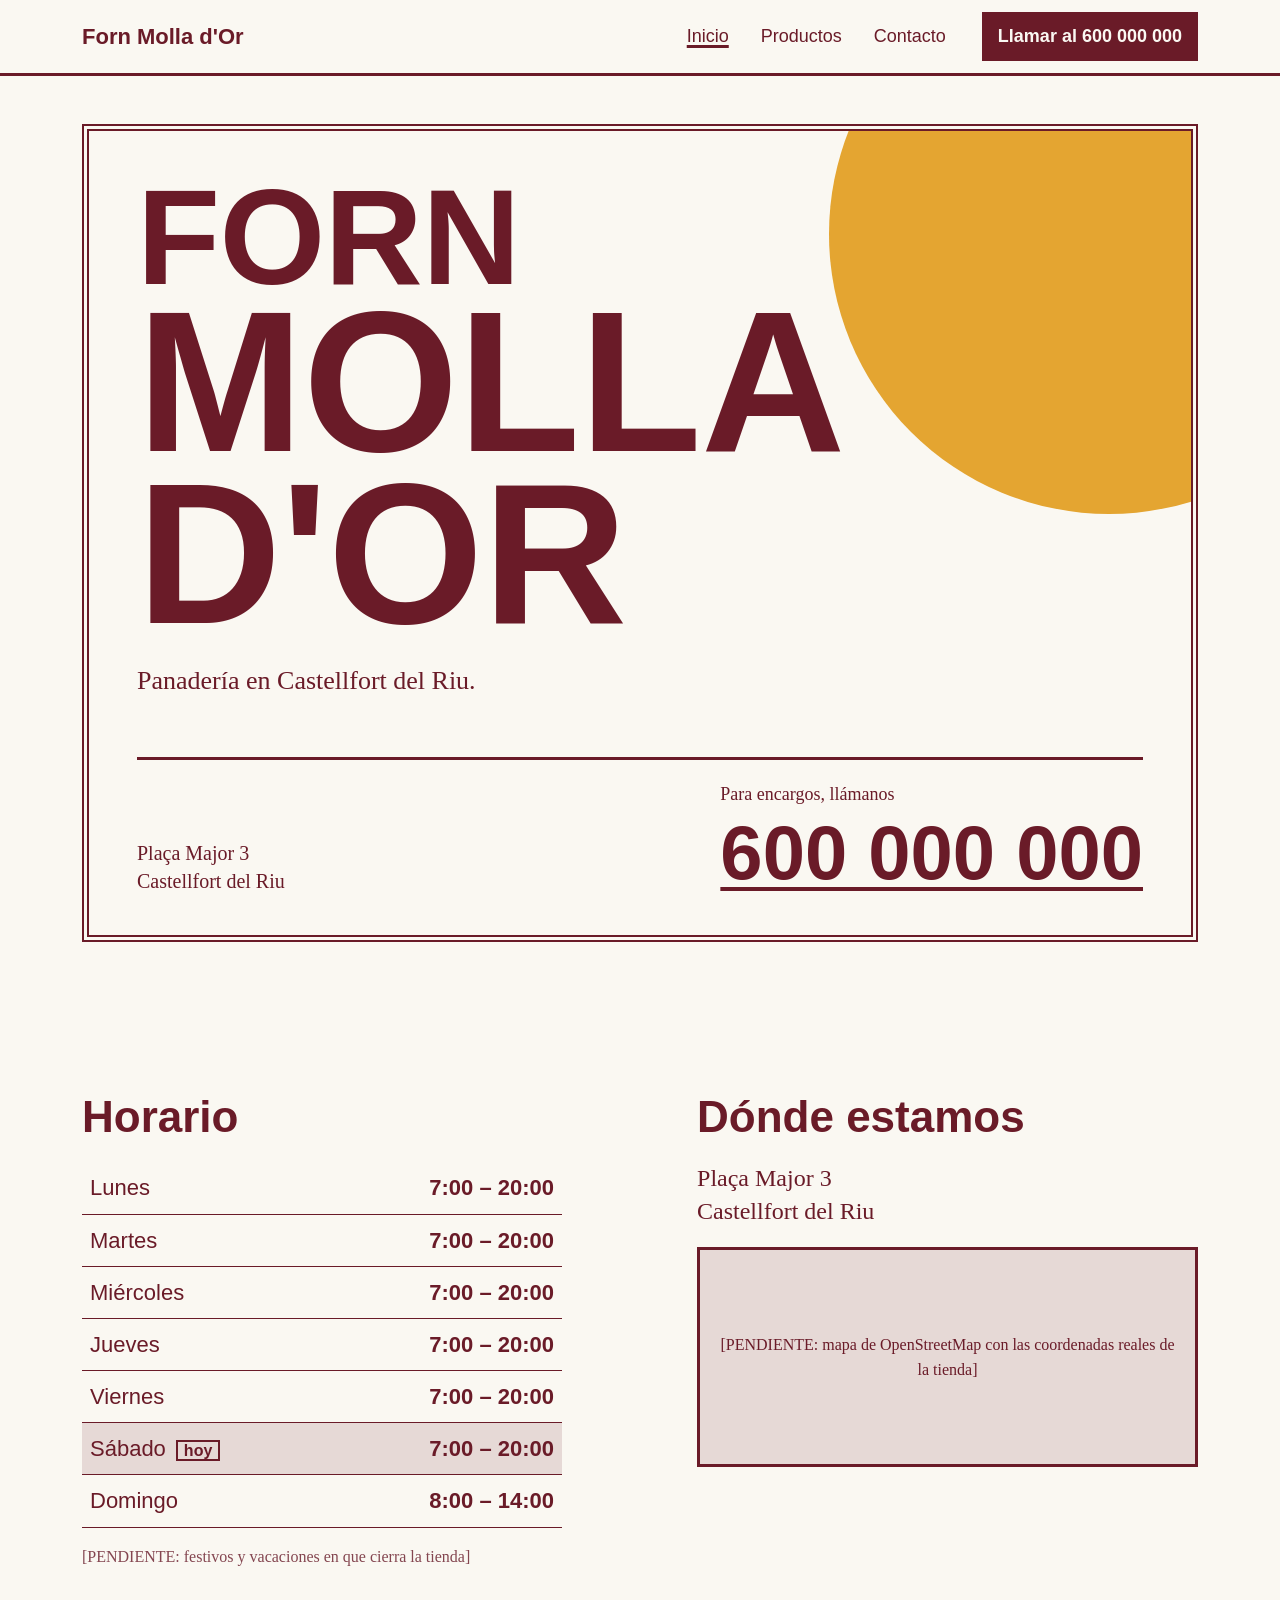
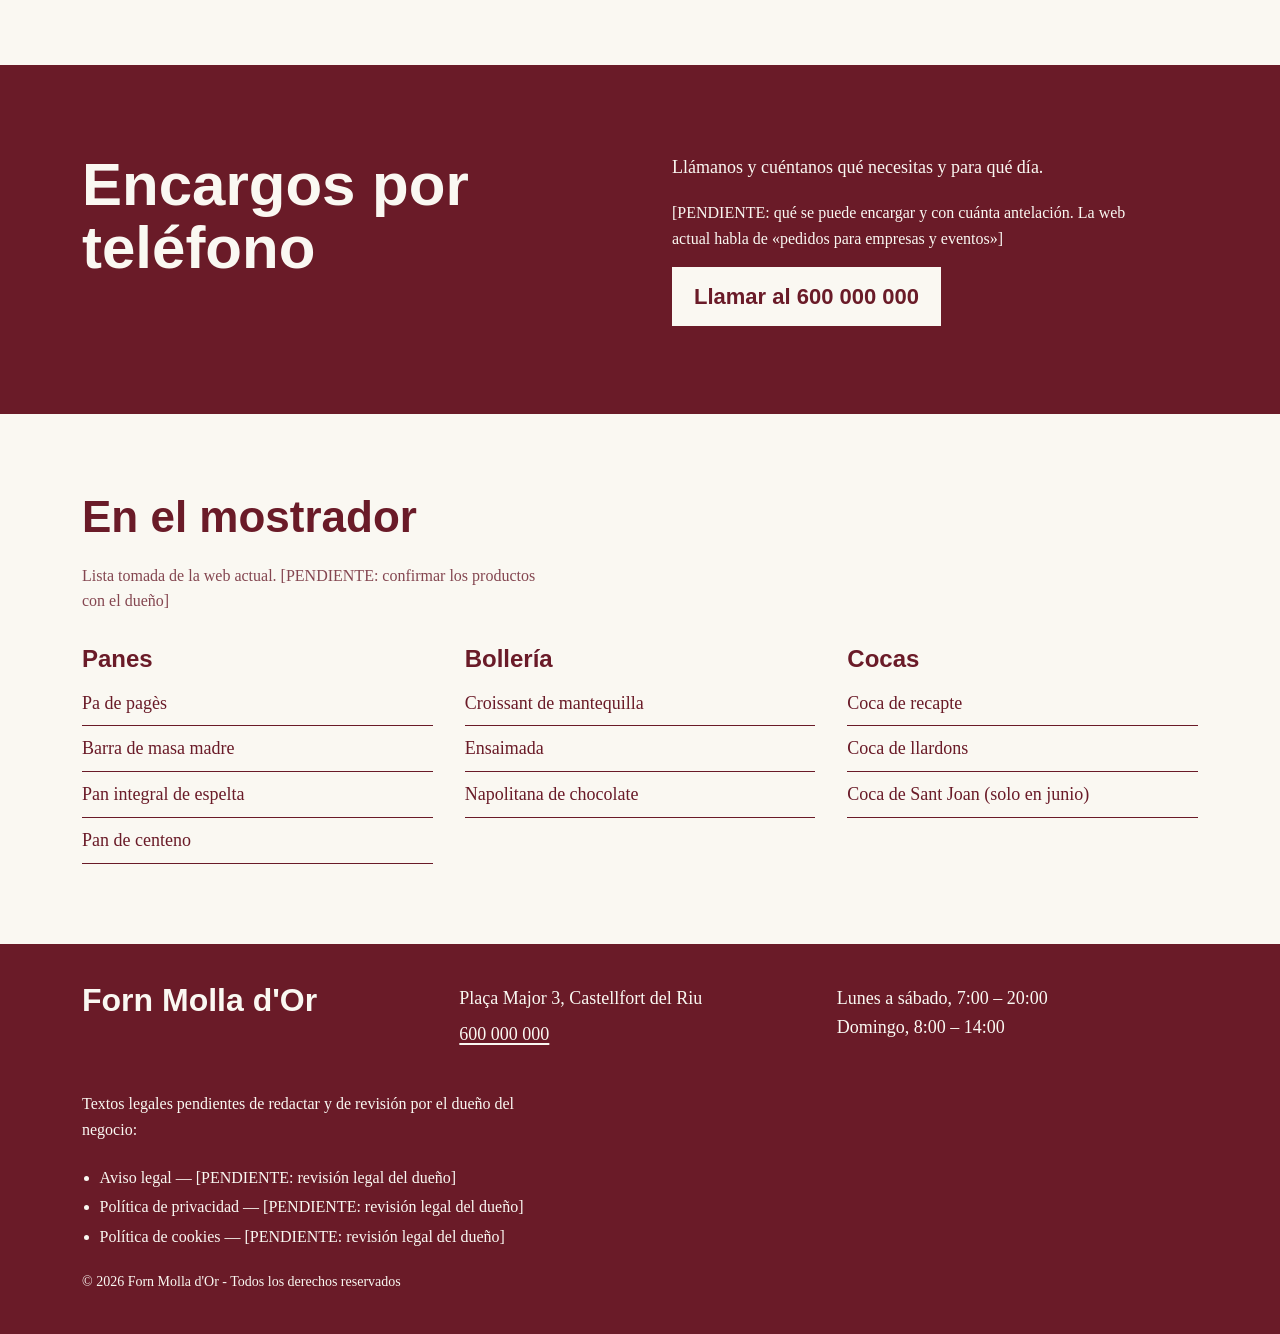
<file: index.html>
<!DOCTYPE html>
<html lang="es">
<head>
  <meta charset="utf-8">
  <meta name="viewport" content="width=device-width, initial-scale=1">
  <title>Forn Molla d'Or, panadería en Castellfort del Riu</title>
  <meta name="description" content="Forn Molla d'Or, panadería en la Plaça Major 3 de Castellfort del Riu. Horario de la tienda y encargos por teléfono: 600 000 000.">
  <link rel="icon" href="favicon.svg" type="image/svg+xml">
  <link rel="stylesheet" href="css/style.css">
</head>
<body>

  <a class="skip-link" href="#main">Saltar al contenido</a>

  <header class="top">
    <div class="wrap top-row">
      <a class="mini-mark" href="index.html">Forn Molla d'Or</a>
      <nav aria-label="Principal">
        <ul class="nav">
          <li><a href="index.html" aria-current="page">Inicio</a></li>
          <li><a href="productos.html">Productos</a></li>
          <li><a href="contacto.html">Contacto</a></li>
        </ul>
      </nav>
      <a class="top-call" href="tel:+34600000000">Llamar al 600 000 000</a>
    </div>
  </header>

  <main id="main" tabindex="-1">

    <!-- La bolsa: la portada se imprime como la bolsa de papel del forn -->
    <section class="bolsa" aria-labelledby="nombre">
      <div class="wrap">
        <div class="impreso">
          <span class="molla" aria-hidden="true"></span>
          <h1 id="nombre" class="marca">
            <span class="marca-l1">Forn</span>
            <span class="marca-l2">Molla d'Or</span>
          </h1>
          <p class="oficio">Panadería en Castellfort del Riu.</p>

          <div class="pie-impreso">
            <address class="dir">
              Plaça Major 3<br>
              Castellfort del Riu
            </address>
            <div class="tel-bloque">
              <p class="tel-texto">Para encargos, llámanos</p>
              <a class="tel" id="tel-principal" href="tel:+34600000000">600 000 000</a>
            </div>
          </div>
        </div>
      </div>
    </section>

    <!-- Horario y dónde: lo que necesita quien viene a la tienda -->
    <section class="franja" id="horario" aria-labelledby="h-horario">
      <div class="wrap dos">
        <div>
          <h2 id="h-horario">Horario</h2>
          <table class="horas">
            <caption class="sr">Horario de apertura de la tienda</caption>
            <tbody>
              <tr data-dia="1"><th scope="row">Lunes</th><td>7:00 – 20:00</td></tr>
              <tr data-dia="2"><th scope="row">Martes</th><td>7:00 – 20:00</td></tr>
              <tr data-dia="3"><th scope="row">Miércoles</th><td>7:00 – 20:00</td></tr>
              <tr data-dia="4"><th scope="row">Jueves</th><td>7:00 – 20:00</td></tr>
              <tr data-dia="5"><th scope="row">Viernes</th><td>7:00 – 20:00</td></tr>
              <tr data-dia="6"><th scope="row">Sábado</th><td>7:00 – 20:00</td></tr>
              <tr data-dia="0"><th scope="row">Domingo</th><td>8:00 – 14:00</td></tr>
            </tbody>
          </table>
          <p class="nota">[PENDIENTE: festivos y vacaciones en que cierra la tienda]</p>
        </div>

        <div>
          <h2>Dónde estamos</h2>
          <address class="dir-grande">
            Plaça Major 3<br>
            Castellfort del Riu
          </address>
          <div class="mapa" role="img" aria-label="Espacio reservado para el mapa de la Plaça Major 3, Castellfort del Riu">
            <p>[PENDIENTE: mapa de OpenStreetMap con las coordenadas reales de la tienda]</p>
          </div>
        </div>
      </div>
    </section>

    <!-- Encargos: la única sección en tinta, la acción de negocio -->
    <section class="encargos" id="encargos" aria-labelledby="h-encargos">
      <div class="wrap encargos-in">
        <h2 id="h-encargos">Encargos por teléfono</h2>
        <div>
          <p>Llámanos y cuéntanos qué necesitas y para qué día.</p>
          <p class="nota-inv">[PENDIENTE: qué se puede encargar y con cuánta antelación. La web actual habla de «pedidos para empresas y eventos»]</p>
          <a class="boton-papel" href="tel:+34600000000">Llamar al 600 000 000</a>
        </div>
      </div>
    </section>

    <!-- Mostrador: lista literal de productos.html de la web actual, sin confirmar -->
    <section class="franja" id="mostrador" aria-labelledby="h-mostrador">
      <div class="wrap">
        <h2 id="h-mostrador">En el mostrador</h2>
        <p class="nota">Lista tomada de la web actual. [PENDIENTE: confirmar los productos con el dueño]</p>
        <div class="tres">
          <div>
            <h3>Panes</h3>
            <ul class="lista">
              <li>Pa de pagès</li>
              <li>Barra de masa madre</li>
              <li>Pan integral de espelta</li>
              <li>Pan de centeno</li>
            </ul>
          </div>
          <div>
            <h3>Bollería</h3>
            <ul class="lista">
              <li>Croissant de mantequilla</li>
              <li>Ensaimada</li>
              <li>Napolitana de chocolate</li>
            </ul>
          </div>
          <div>
            <h3>Cocas</h3>
            <ul class="lista">
              <li>Coca de recapte</li>
              <li>Coca de llardons</li>
              <li>Coca de Sant Joan (solo en junio)</li>
            </ul>
          </div>
        </div>
      </div>
    </section>
  </main>

  <footer class="pie">
    <div class="wrap pie-in">
      <p class="pie-marca">Forn Molla d'Or</p>
      <address>
        Plaça Major 3, Castellfort del Riu<br>
        <a href="tel:+34600000000">600 000 000</a>
      </address>
      <p>Lunes a sábado, <span class="nowrap">7:00 – 20:00</span><br>Domingo, <span class="nowrap">8:00 – 14:00</span></p>
      <p class="legal">Textos legales pendientes de redactar y de revisión por el dueño del negocio:</p>
      <ul class="legal-lista">
        <li>Aviso legal — [PENDIENTE: revisión legal del dueño]</li>
        <li>Política de privacidad — [PENDIENTE: revisión legal del dueño]</li>
        <li>Política de cookies — [PENDIENTE: revisión legal del dueño]</li>
      </ul>
      <p class="copy">© 2026 Forn Molla d'Or - Todos los derechos reservados</p>
    </div>
  </footer>

  <!-- Barra de llamada en móvil: aparece cuando el teléfono grande ya no se ve -->
  <a class="barra-llamar" href="tel:+34600000000">Llamar al 600 000 000</a>

  <script>
    // Mejora progresiva: sin JS, el horario se lee igual y la barra siempre está.
    (function () {
      try {
        var dia = new Intl.DateTimeFormat('en-US', { weekday: 'short', timeZone: 'Europe/Madrid' })
          .format(new Date());
        var n = { Sun: 0, Mon: 1, Tue: 2, Wed: 3, Thu: 4, Fri: 5, Sat: 6 }[dia];
        var fila = document.querySelector('.horas tr[data-dia="' + n + '"]');
        if (fila) {
          fila.classList.add('hoy');
          var marca = document.createElement('span');
          marca.className = 'hoy-txt';
          marca.textContent = 'hoy';
          fila.querySelector('th').appendChild(marca);
        }
      } catch (e) {}

      var tel = document.getElementById('tel-principal');
      var barra = document.querySelector('.barra-llamar');
      if (tel && barra && 'IntersectionObserver' in window) {
        new IntersectionObserver(function (e) {
          barra.classList.toggle('oculta', e[0].isIntersecting);
        }).observe(tel);
      }
    })();
  </script>
</body>
</html>
</file>
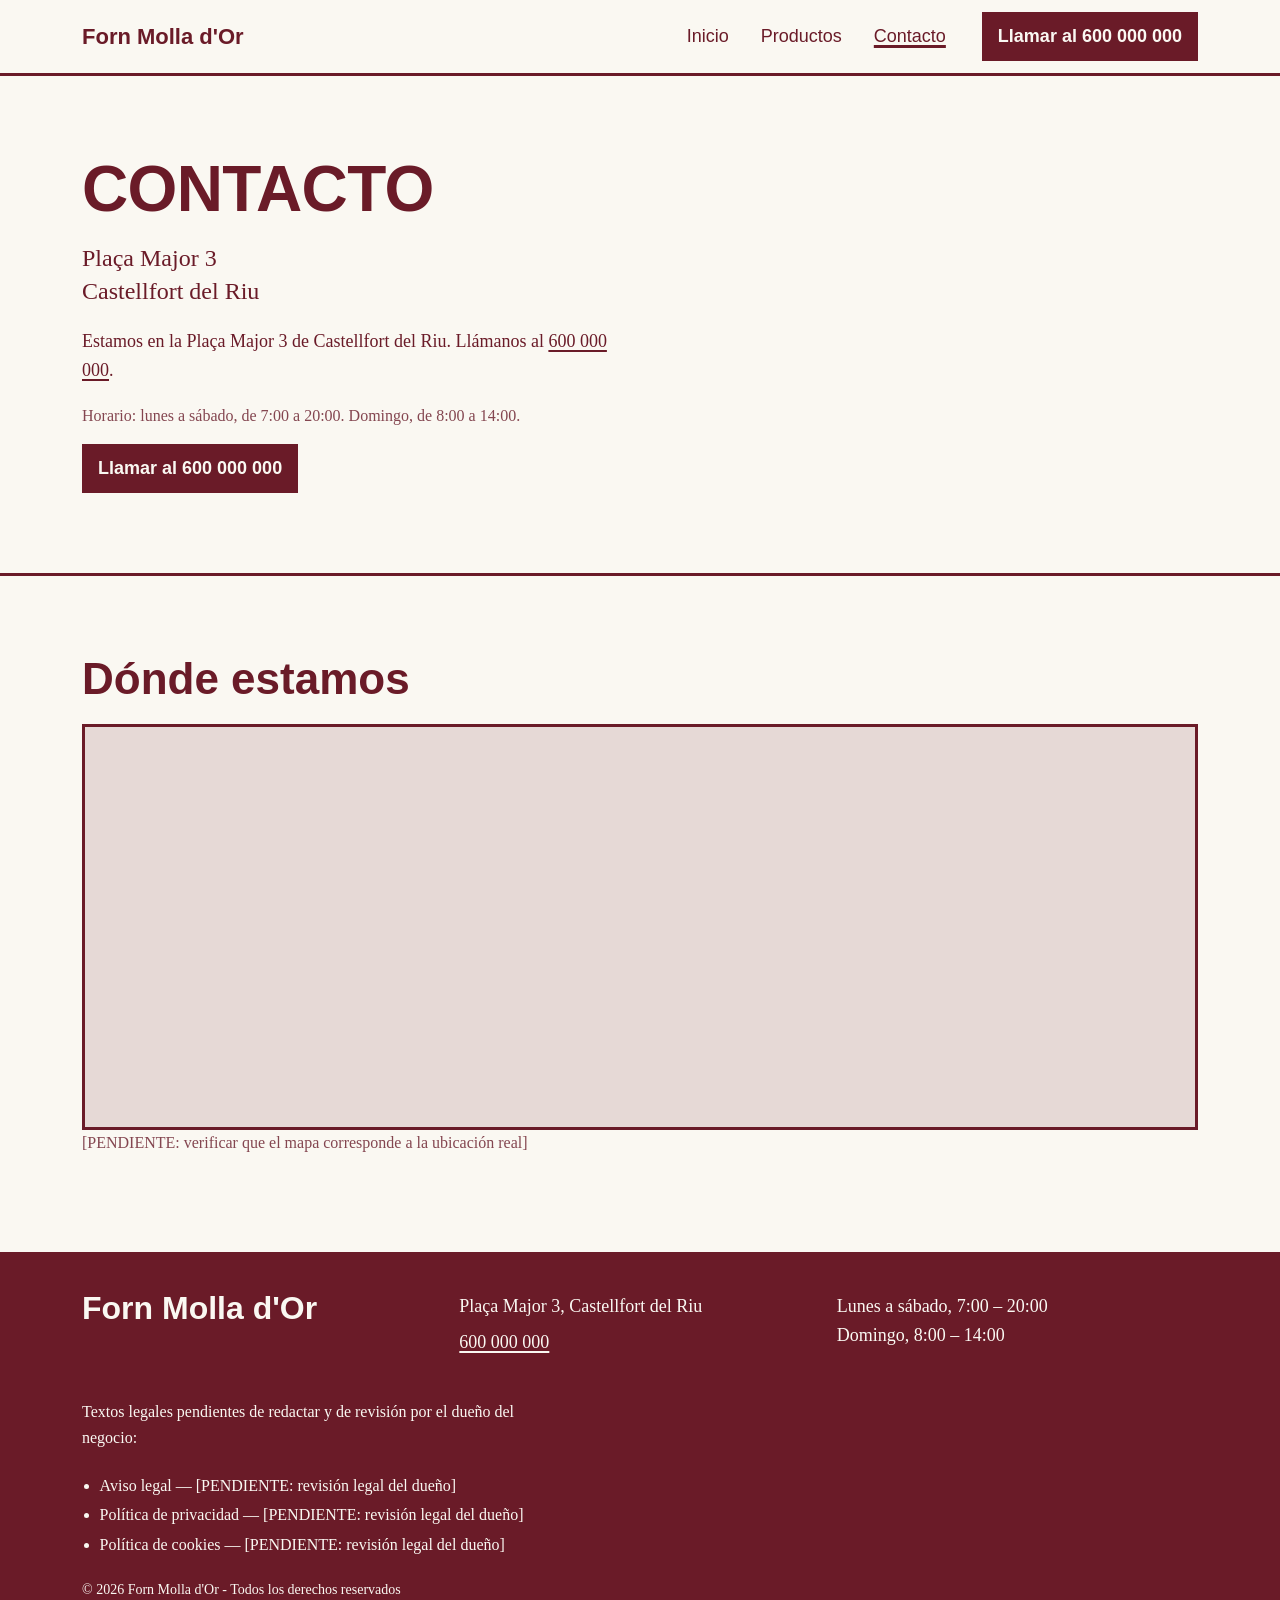
<file: contacto.html>
<!DOCTYPE html>
<html lang="es">
<head>
  <meta charset="utf-8">
  <meta name="viewport" content="width=device-width, initial-scale=1">
  <title>Contacto, Forn Molla d'Or</title>
  <meta name="description" content="Cómo llegar y llamar al Forn Molla d'Or, Plaça Major 3, Castellfort del Riu. Teléfono: 600 000 000.">
  <link rel="icon" href="favicon.svg" type="image/svg+xml">
  <link rel="stylesheet" href="css/style.css">
</head>
<body>

  <a class="skip-link" href="#main">Saltar al contenido</a>

  <header class="top">
    <div class="wrap top-row">
      <a class="mini-mark" href="index.html">Forn Molla d'Or</a>
      <nav aria-label="Principal">
        <ul class="nav">
          <li><a href="index.html">Inicio</a></li>
          <li><a href="productos.html">Productos</a></li>
          <li><a href="contacto.html" aria-current="page">Contacto</a></li>
        </ul>
      </nav>
      <a class="top-call" href="tel:+34600000000">Llamar al 600 000 000</a>
    </div>
  </header>

  <main id="main" tabindex="-1">

    <section class="franja pagehead">
      <div class="wrap">
        <h1>Contacto</h1>
        <address class="dir-grande">
          Plaça Major 3<br>
          Castellfort del Riu
        </address>
        <p>Estamos en la Plaça Major 3 de Castellfort del Riu. Llámanos al <a href="tel:+34600000000">600 000 000</a>.</p>
        <p class="nota">Horario: lunes a sábado, de 7:00 a 20:00. Domingo, de 8:00 a 14:00.</p>
        <a class="boton-accion" href="tel:+34600000000">Llamar al 600 000 000</a>
      </div>
    </section>

    <section class="franja">
      <div class="wrap">
        <h2>Dónde estamos</h2>
        <div class="mapa">
          <iframe src="https://www.openstreetmap.org/export/embed.html?bbox=1.0%2C41.0%2C1.01%2C41.01&amp;layer=mapnik" title="Mapa de la ubicación del Forn Molla d'Or" loading="lazy"></iframe>
        </div>
        <p class="nota">[PENDIENTE: verificar que el mapa corresponde a la ubicación real]</p>
      </div>
    </section>
  </main>

  <footer class="pie">
    <div class="wrap pie-in">
      <p class="pie-marca">Forn Molla d'Or</p>
      <address>
        Plaça Major 3, Castellfort del Riu<br>
        <a href="tel:+34600000000">600 000 000</a>
      </address>
      <p>Lunes a sábado, <span class="nowrap">7:00 – 20:00</span><br>Domingo, <span class="nowrap">8:00 – 14:00</span></p>
      <p class="legal">Textos legales pendientes de redactar y de revisión por el dueño del negocio:</p>
      <ul class="legal-lista">
        <li>Aviso legal — [PENDIENTE: revisión legal del dueño]</li>
        <li>Política de privacidad — [PENDIENTE: revisión legal del dueño]</li>
        <li>Política de cookies — [PENDIENTE: revisión legal del dueño]</li>
      </ul>
      <p class="copy">© 2026 Forn Molla d'Or - Todos los derechos reservados</p>
    </div>
  </footer>

  <a class="barra-llamar" href="tel:+34600000000">Llamar al 600 000 000</a>
</body>
</html>
</file>
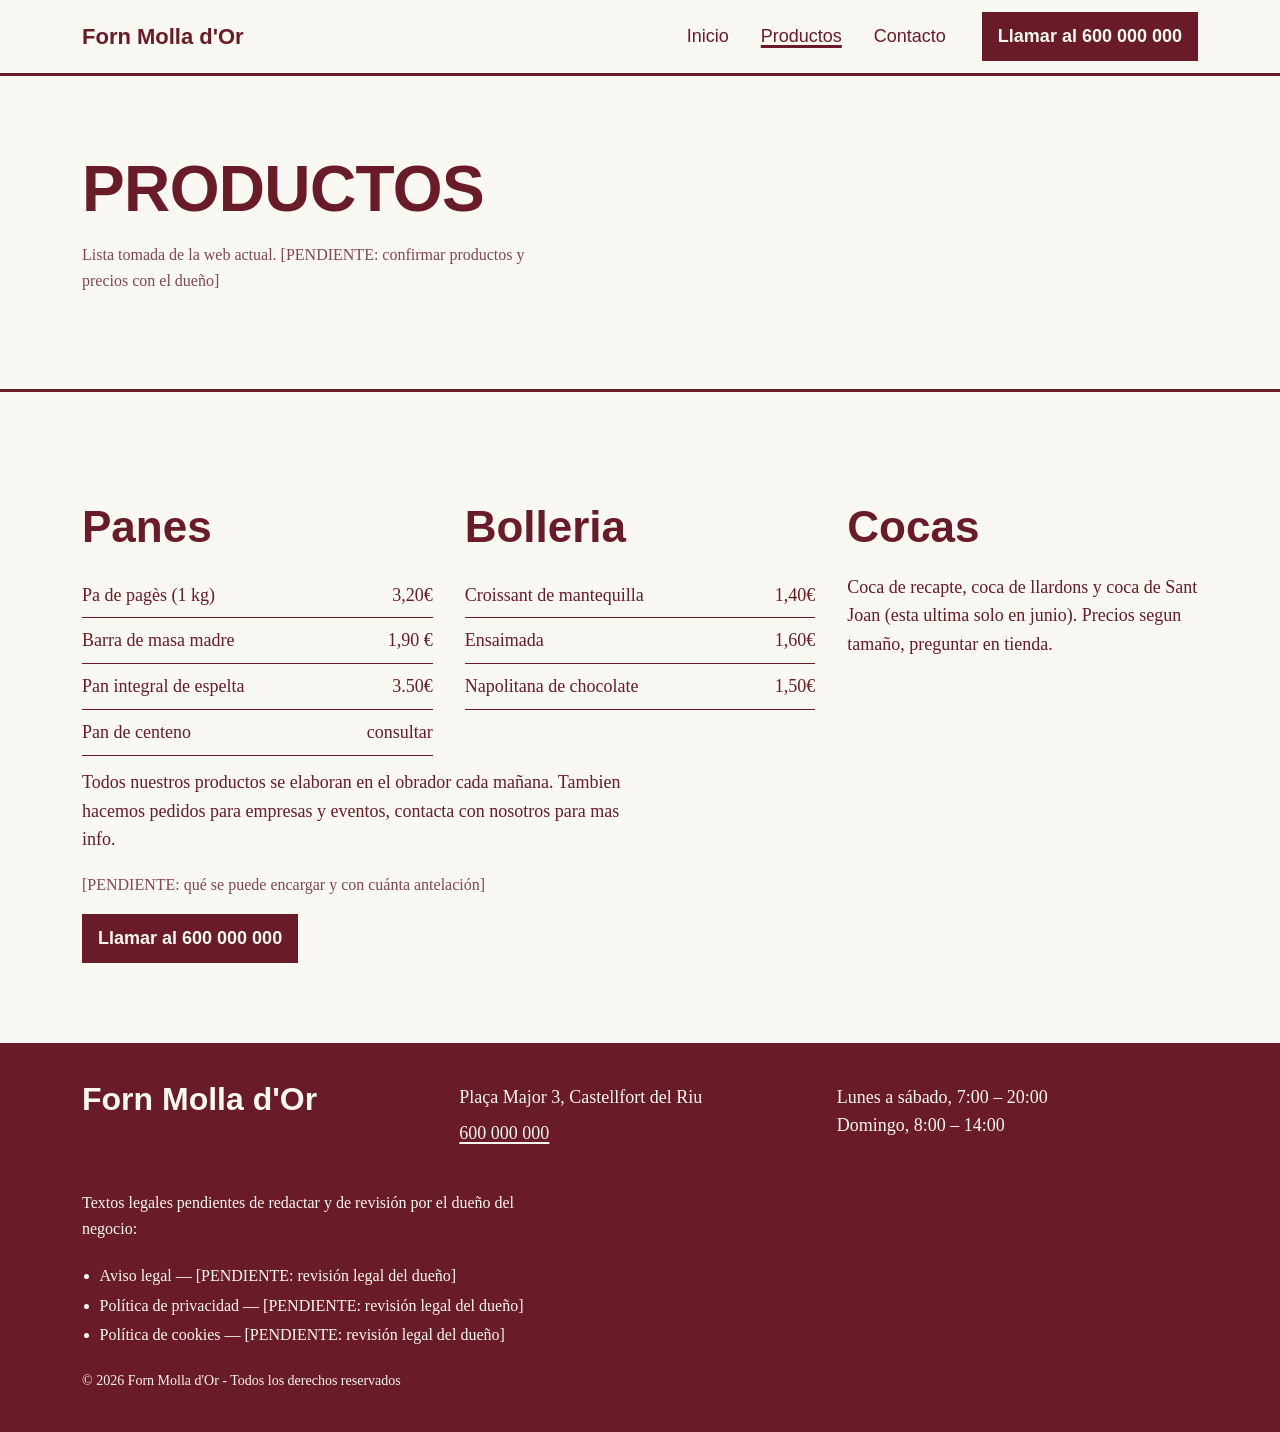
<file: productos.html>
<!DOCTYPE html>
<html lang="es">
<head>
  <meta charset="utf-8">
  <meta name="viewport" content="width=device-width, initial-scale=1">
  <title>Productos, Forn Molla d'Or</title>
  <meta name="description" content="Panes, bollería y cocas del Forn Molla d'Or en Castellfort del Riu.">
  <link rel="icon" href="favicon.svg" type="image/svg+xml">
  <link rel="stylesheet" href="css/style.css">
</head>
<body>

  <a class="skip-link" href="#main">Saltar al contenido</a>

  <header class="top">
    <div class="wrap top-row">
      <a class="mini-mark" href="index.html">Forn Molla d'Or</a>
      <nav aria-label="Principal">
        <ul class="nav">
          <li><a href="index.html">Inicio</a></li>
          <li><a href="productos.html" aria-current="page">Productos</a></li>
          <li><a href="contacto.html">Contacto</a></li>
        </ul>
      </nav>
      <a class="top-call" href="tel:+34600000000">Llamar al 600 000 000</a>
    </div>
  </header>

  <main id="main" tabindex="-1">

    <section class="franja pagehead">
      <div class="wrap">
        <h1>Productos</h1>
        <p class="nota">Lista tomada de la web actual. [PENDIENTE: confirmar productos y precios con el dueño]</p>
      </div>
    </section>

    <section class="franja">
      <div class="wrap">
        <div class="tres">
          <div>
            <h2>Panes</h2>
            <ul class="precios">
              <li><span>Pa de pagès (1 kg)</span><span>3,20€</span></li>
              <li><span>Barra de masa madre</span><span>1,90 €</span></li>
              <li><span>Pan integral de espelta</span><span>3.50€</span></li>
              <li><span>Pan de centeno</span><span>consultar</span></li>
            </ul>
          </div>
          <div>
            <h2>Bolleria</h2>
            <ul class="precios">
              <li><span>Croissant de mantequilla</span><span>1,40€</span></li>
              <li><span>Ensaimada</span><span>1,60€</span></li>
              <li><span>Napolitana de chocolate</span><span>1,50€</span></li>
            </ul>
          </div>
          <div>
            <h2>Cocas</h2>
            <p>Coca de recapte, coca de llardons y coca de Sant Joan (esta ultima solo en junio). Precios segun tamaño, preguntar en tienda.</p>
          </div>
        </div>

        <p>Todos nuestros productos se elaboran en el obrador cada mañana. Tambien hacemos pedidos para empresas y eventos, contacta con nosotros para mas info.</p>
        <p class="nota">[PENDIENTE: qué se puede encargar y con cuánta antelación]</p>

        <a class="boton-accion" href="tel:+34600000000">Llamar al 600 000 000</a>
      </div>
    </section>
  </main>

  <footer class="pie">
    <div class="wrap pie-in">
      <p class="pie-marca">Forn Molla d'Or</p>
      <address>
        Plaça Major 3, Castellfort del Riu<br>
        <a href="tel:+34600000000">600 000 000</a>
      </address>
      <p>Lunes a sábado, <span class="nowrap">7:00 – 20:00</span><br>Domingo, <span class="nowrap">8:00 – 14:00</span></p>
      <p class="legal">Textos legales pendientes de redactar y de revisión por el dueño del negocio:</p>
      <ul class="legal-lista">
        <li>Aviso legal — [PENDIENTE: revisión legal del dueño]</li>
        <li>Política de privacidad — [PENDIENTE: revisión legal del dueño]</li>
        <li>Política de cookies — [PENDIENTE: revisión legal del dueño]</li>
      </ul>
      <p class="copy">© 2026 Forn Molla d'Or - Todos los derechos reservados</p>
    </div>
  </footer>

  <a class="barra-llamar" href="tel:+34600000000">Llamar al 600 000 000</a>
</body>
</html>
</file>
<file: css/style.css>
/* Forn Molla d'Or: "La bolsa del forn", tinta granate (issue #3, GATE 3 aprobado).
   Aplica a index.html, productos.html y contacto.html.
   Base: Research/gate3-proposal/mockup-home-alt-granate.css (maqueta aprobada).
   Una tinta sobre papel y un segundo color de imprenta (oro) solo como mancha
   grande, nunca como texto sobre papel. Sin degradados ni sombras.
   Contrastes calculados con la fórmula WCAG en gate3-review.md, sección 10. */

:root {
  --papel:  #FAF8F2;  /* papel de bolsa */
  --tinta:  #6A1B28;  /* tinta granate: texto, marcos, encargos, pie           10.98:1 sobre papel */
  --tinta2: #844650;  /* texto secundario                                           6.65:1 sobre papel, 5.13:1 sobre trama */
  --tinte:  #E6D9D6;  /* trama de la tinta al 14 %: fila de hoy, mapa                 tinta encima 8.48:1 */
  --oro:    #E4A531;  /* la molla d'or; sobre tinta 5.40:1 (foco y texto sobre el disco)   sobre papel 2.03:1, prohibido como texto */

  --rotulo: "Bahnschrift Condensed", Bahnschrift, "DIN Condensed", "Roboto Condensed",
            "Arial Narrow", sans-serif-condensed, "Helvetica Neue", Arial, sans-serif;
  --texto:  Georgia, "Noto Serif", "Droid Serif", "Times New Roman", serif;

  --medida: 1180px;
}

*, *::before, *::after { box-sizing: border-box; }

html { scroll-padding-bottom: 80px; }

body {
  margin: 0;
  background: var(--papel);
  color: var(--tinta);
  font-family: var(--texto);
  font-size: 1.125rem;          /* 18 px: base generosa para público mayor */
  line-height: 1.6;
}

.wrap { max-width: var(--medida); margin: 0 auto; padding: 0 16px; }
@media (min-width: 720px) { .wrap { padding: 0 32px; } }

a { color: inherit; text-decoration-thickness: 2px; text-underline-offset: 3px; }
a:focus-visible { outline: 3px solid var(--tinta); outline-offset: 3px; }

.sr {
  position: absolute; width: 1px; height: 1px; overflow: hidden;
  clip: rect(0 0 0 0); white-space: nowrap;
}

.nowrap { white-space: nowrap; }

/* Saltar al contenido: oculto fuera de pantalla, visible solo con foco de teclado. */
.skip-link {
  position: absolute;
  left: 8px;
  top: -60px;
  z-index: 30;
  background: var(--tinta);
  color: var(--papel);
  font-family: var(--rotulo); font-weight: 700; font-size: 1.125rem;
  padding: 10px 16px;
  text-decoration: none;
  transition: top .15s ease-out;
}
.skip-link:focus-visible,
.skip-link:focus {
  top: 8px;
  outline: 3px solid var(--oro);
  outline-offset: 2px;
}

h1, h2, h3 {
  font-family: var(--rotulo);
  font-stretch: condensed;
  font-weight: 700;
  line-height: 1.05;
  margin: 0;
}
/* h1 de página (productos.html, contacto.html); en index.html el h1 real es .marca */
h1 {
  text-transform: uppercase;
  letter-spacing: -.01em;
  font-size: clamp(2.5rem, 1.4rem + 4vw, 4rem);
  margin-bottom: .3em;
}
h2 { font-size: clamp(2rem, 1.2rem + 2.6vw, 2.75rem); margin-bottom: .5em; }
h3 { font-size: 1.5rem; margin-bottom: .4em; }
p  { margin: 0 0 1em; max-width: 60ch; }
address { font-style: normal; }

.nota { color: var(--tinta2); font-size: 1rem; }

/* Cabecera: discreta, no fija; lo grande es la bolsa (o el h1 de página) */
.top { border-bottom: 3px solid var(--tinta); }
.top-row {
  display: flex; flex-wrap: wrap; align-items: center;
  gap: 8px 24px; padding-top: 12px; padding-bottom: 12px;
}
.mini-mark {
  font-family: var(--rotulo); font-stretch: condensed; font-weight: 700;
  font-size: 1.375rem; text-decoration: none; margin-right: auto;
  display: inline-flex; align-items: center; min-height: 44px;
}
.nav { display: flex; gap: 4px 8px; list-style: none; margin: 0; padding: 0; }
.nav a {
  display: inline-flex; align-items: center; min-height: 44px;
  padding: 10px 12px; text-decoration: none;
  font-family: var(--rotulo); font-size: 1.125rem;
}
.nav a:hover { text-decoration: underline; }
.nav a[aria-current="page"] { text-decoration: underline; text-decoration-thickness: 3px; }
.top-call, .boton-accion {
  font-family: var(--rotulo); font-weight: 700; font-size: 1.125rem;
  text-decoration: none; background: var(--tinta); color: var(--papel);
  padding: 10px 16px; min-height: 44px; display: inline-flex; align-items: center;
}
.top-call:focus-visible, .boton-accion:focus-visible { outline-color: var(--tinta); }
@media (max-width: 560px) {
  /* Solo la llamada de cabecera: en móvil ya está la bolsa/cabecera de página y la barra fija.
     Los CTA de teléfono del cuerpo (.boton-accion) deben seguir visibles. */
  .top .top-call { display: none; }
  .nav { width: 100%; justify-content: space-between; }
}

/* LA BOLSA (solo portada): único momento audaz de la página */
.bolsa { padding: 24px 0 40px; }
@media (min-width: 720px) { .bolsa { padding: 48px 0 72px; } }

.impreso {
  position: relative;
  overflow: hidden;
  border: 7px double var(--tinta);
  padding: 28px 20px 24px;
}
@media (min-width: 720px) { .impreso { padding: 48px 48px 40px; } }

.molla {                       /* la molla d'or: disco de segunda tinta */
  position: absolute;
  width: min(78vw, 560px); aspect-ratio: 1;
  right: -18%; top: -22%;
  border-radius: 50%;
  background: var(--oro);
}
.impreso > *:not(.molla) { position: relative; }

.marca {
  text-transform: uppercase;
  letter-spacing: -.01em;
  line-height: .86;
  margin-bottom: 0;
}
.marca span { display: block; }
.marca-l1 { font-size: clamp(3.5rem, 1rem + 11vw, 8.5rem); }
.marca-l2 { font-size: clamp(4rem, 1rem + 15vw, 12.5rem); }

.oficio {
  font-size: clamp(1.25rem, 1rem + 1vw, 1.625rem);
  margin: 20px 0 0;
  max-width: 28ch;
}

.pie-impreso {
  display: grid;
  gap: 20px;
  margin-top: 32px;
  padding-top: 20px;
  border-top: 3px solid var(--tinta);
}
@media (min-width: 720px) {
  .pie-impreso { grid-template-columns: 1fr auto; align-items: end; margin-top: 56px; }
}
.dir { font-size: 1.25rem; line-height: 1.4; }
.tel-texto { margin: 0 0 2px; font-size: 1.125rem; }
.tel {
  display: inline-block;
  font-family: var(--rotulo); font-stretch: condensed; font-weight: 700;
  font-size: clamp(2.75rem, 1.5rem + 5vw, 4.75rem);
  line-height: 1;
  font-variant-numeric: tabular-nums;
  text-decoration-thickness: 4px; text-underline-offset: 8px;
  padding: 4px 0;
}
.tel:hover { text-decoration-thickness: 6px; }

/* Cabecera simple de página interior (productos.html, contacto.html) */
.pagehead { padding-bottom: 32px; }

/* Secciones sobre papel */
.franja { padding: 48px 0; }
@media (min-width: 720px) { .franja { padding: 80px 0; } }
.franja + .franja { border-top: 3px solid var(--tinta); }

.dos { display: grid; gap: 48px; }
@media (min-width: 860px) { .dos { grid-template-columns: 1.1fr 1fr; gap: 64px; } }

.horas { border-collapse: collapse; width: 100%; max-width: 30rem; margin-bottom: 16px; }
.horas th, .horas td {
  text-align: left; padding: 8px 8px; border-bottom: 1px solid var(--tinta);
  font-family: var(--rotulo); font-size: 1.375rem; font-weight: 400;
}
.horas td { text-align: right; font-weight: 700; font-variant-numeric: tabular-nums; white-space: nowrap; }
.horas tr.hoy th, .horas tr.hoy td { background: var(--tinte); }
.hoy-txt {
  margin-left: 10px; font-size: 1rem; font-weight: 700;
  border: 2px solid var(--tinta); padding: 0 6px;
}

.dir-grande { font-size: 1.5rem; line-height: 1.35; margin-bottom: 20px; }
.mapa {
  min-height: 220px; display: grid; place-items: center; text-align: center;
  padding: 20px; background: var(--tinte); border: 3px solid var(--tinta);
}
.mapa p { margin: 0; font-size: 1rem; }
.mapa iframe { display: block; width: 100%; height: 360px; border: 0; }

/* Encargos: la tinta llena la página una vez */
.encargos { background: var(--tinta); color: var(--papel); padding: 56px 0; }
@media (min-width: 720px) { .encargos { padding: 88px 0; } }
.encargos-in { display: grid; gap: 24px; }
@media (min-width: 860px) { .encargos-in { grid-template-columns: 1fr 1fr; gap: 64px; align-items: start; } }
.encargos h2 { font-size: clamp(2.25rem, 1.2rem + 3.6vw, 3.75rem); margin: 0; }
.nota-inv { font-size: 1rem; }
.encargos a:focus-visible { outline-color: var(--oro); }   /* oro sobre tinta: ver cabecera */
.boton-papel {
  display: inline-flex; align-items: center; min-height: 52px;
  padding: 12px 22px; background: var(--papel); color: var(--tinta);
  font-family: var(--rotulo); font-weight: 700; font-size: 1.375rem;
  text-decoration: none;
}
.boton-papel:hover { text-decoration: underline; }

/* Mostrador / lista de productos */
.tres { display: grid; gap: 32px; margin-top: 32px; }
@media (min-width: 720px) { .tres { grid-template-columns: repeat(3, 1fr); } }
.lista { list-style: none; margin: 0; padding: 0; }
.lista li { padding: 8px 0; border-bottom: 1px solid var(--tinta); }

.precios { list-style: none; margin: 0 0 12px; padding: 0; }
.precios li {
  display: flex; justify-content: space-between; gap: 16px;
  padding: 8px 0; border-bottom: 1px solid var(--tinta);
  font-variant-numeric: tabular-nums;
}

/* Pie: la bolsa en pequeño */
.pie { background: var(--tinta); color: var(--papel); padding: 40px 0 96px; }
@media (min-width: 720px) { .pie { padding-bottom: 40px; } }
.pie-in { display: grid; gap: 16px; }
@media (min-width: 720px) { .pie-in { grid-template-columns: 1fr 1fr 1fr; } }
.pie-marca { font-family: var(--rotulo); font-stretch: condensed; font-weight: 700; font-size: 2rem; line-height: 1; }
.pie address a {
  display: inline-flex; align-items: center; min-height: 44px;
  padding: 4px 0;
}
.pie a:focus-visible { outline-color: var(--oro); }
.legal { grid-column: 1 / -1; font-size: 1rem; margin: 16px 0 0; }
.legal-lista {
  grid-column: 1 / -1; font-size: 1rem; margin: 4px 0 0; padding-left: 1.1em;
}
.legal-lista li { padding: 2px 0; }
.copy { grid-column: 1 / -1; font-size: .875rem; margin: 4px 0 0; }

/* Barra de llamada: solo móvil */
.barra-llamar { display: none; }
@media (max-width: 719px) {
  .barra-llamar {
    display: flex; justify-content: center; align-items: center;
    position: fixed; left: 0; right: 0; bottom: 0; z-index: 10;
    min-height: 60px; padding: 8px 16px;
    background: var(--tinta); color: var(--papel);
    border-top: 4px solid var(--oro);
    font-family: var(--rotulo); font-weight: 700; font-size: 1.375rem;
    text-decoration: none;
  }
  .barra-llamar.oculta { transform: translateY(110%); }
  .barra-llamar.oculta:focus { transform: none; }   /* nunca recibe foco escondida (WCAG 2.4.11) */
  .barra-llamar:focus-visible { outline: 3px solid var(--oro); outline-offset: -7px; }
}
@media (prefers-reduced-motion: no-preference) {
  .barra-llamar { transition: transform .2s ease-out; }
}
</file>
